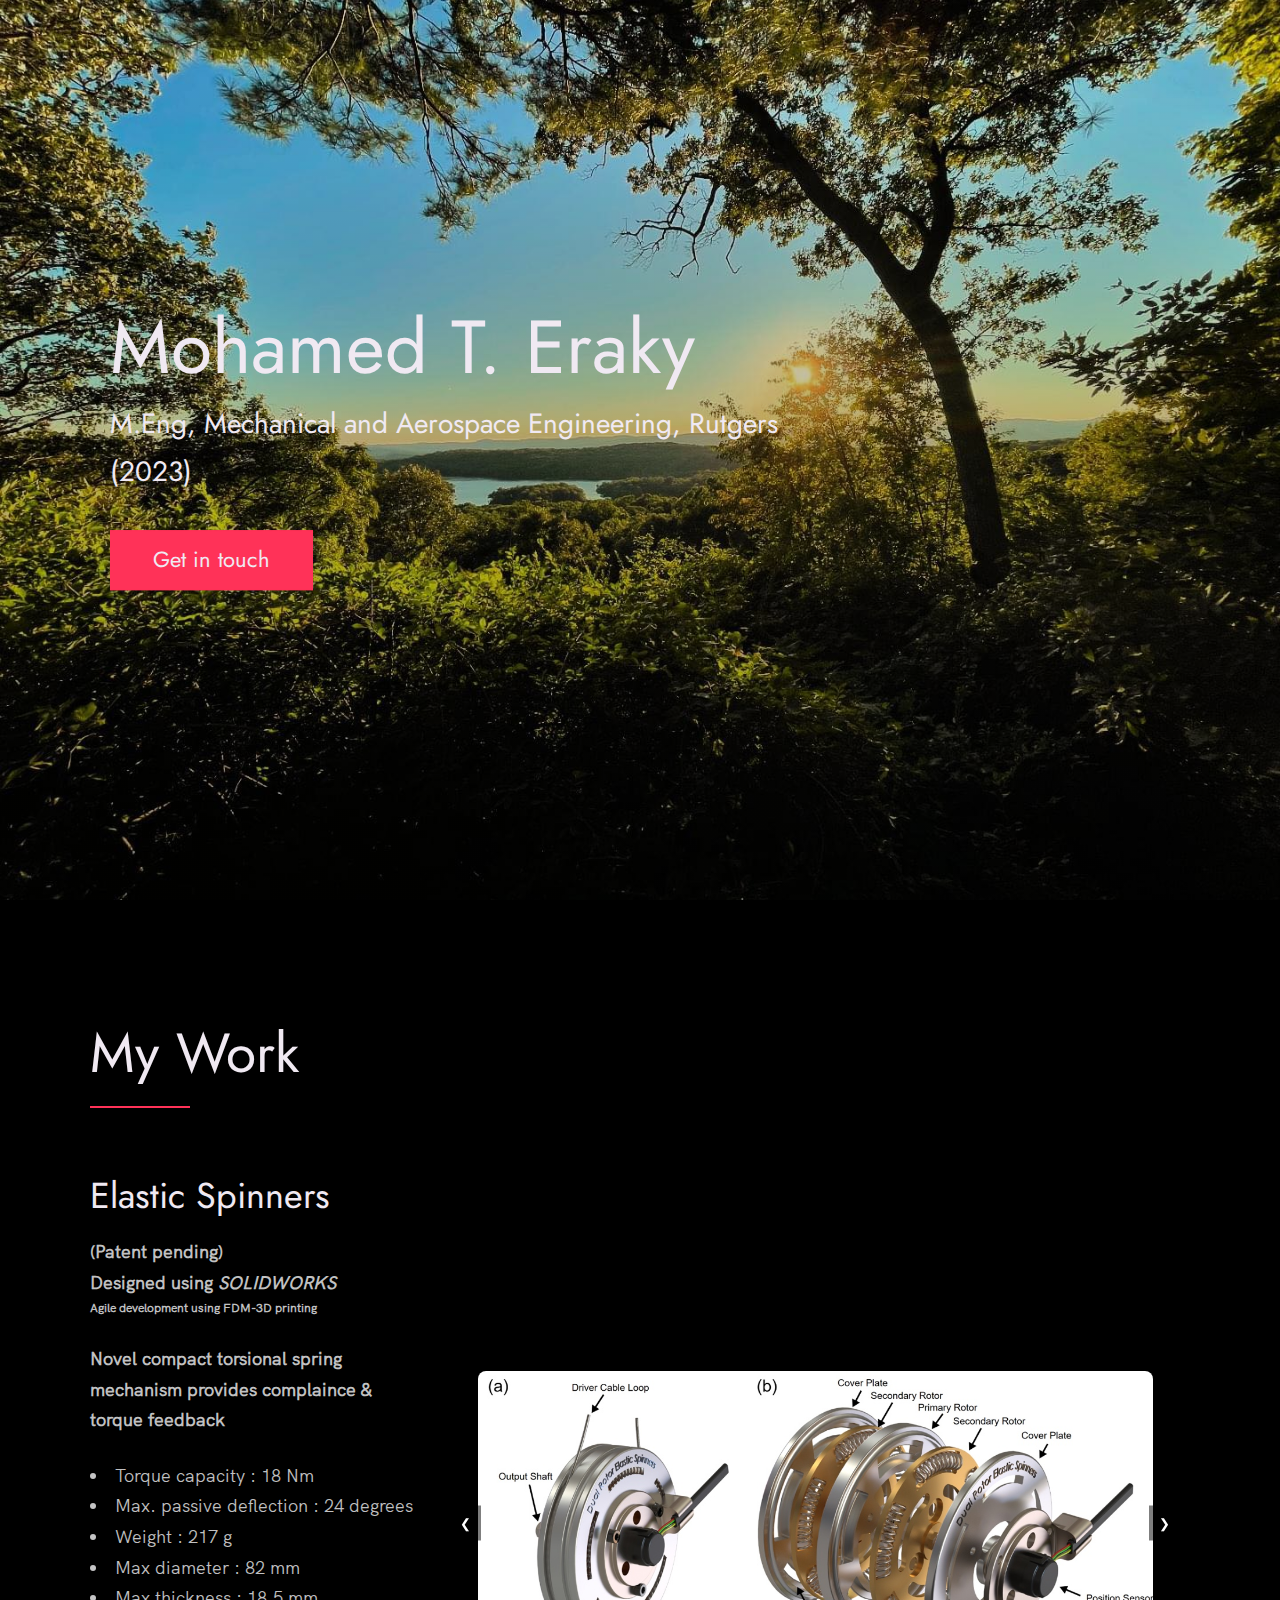
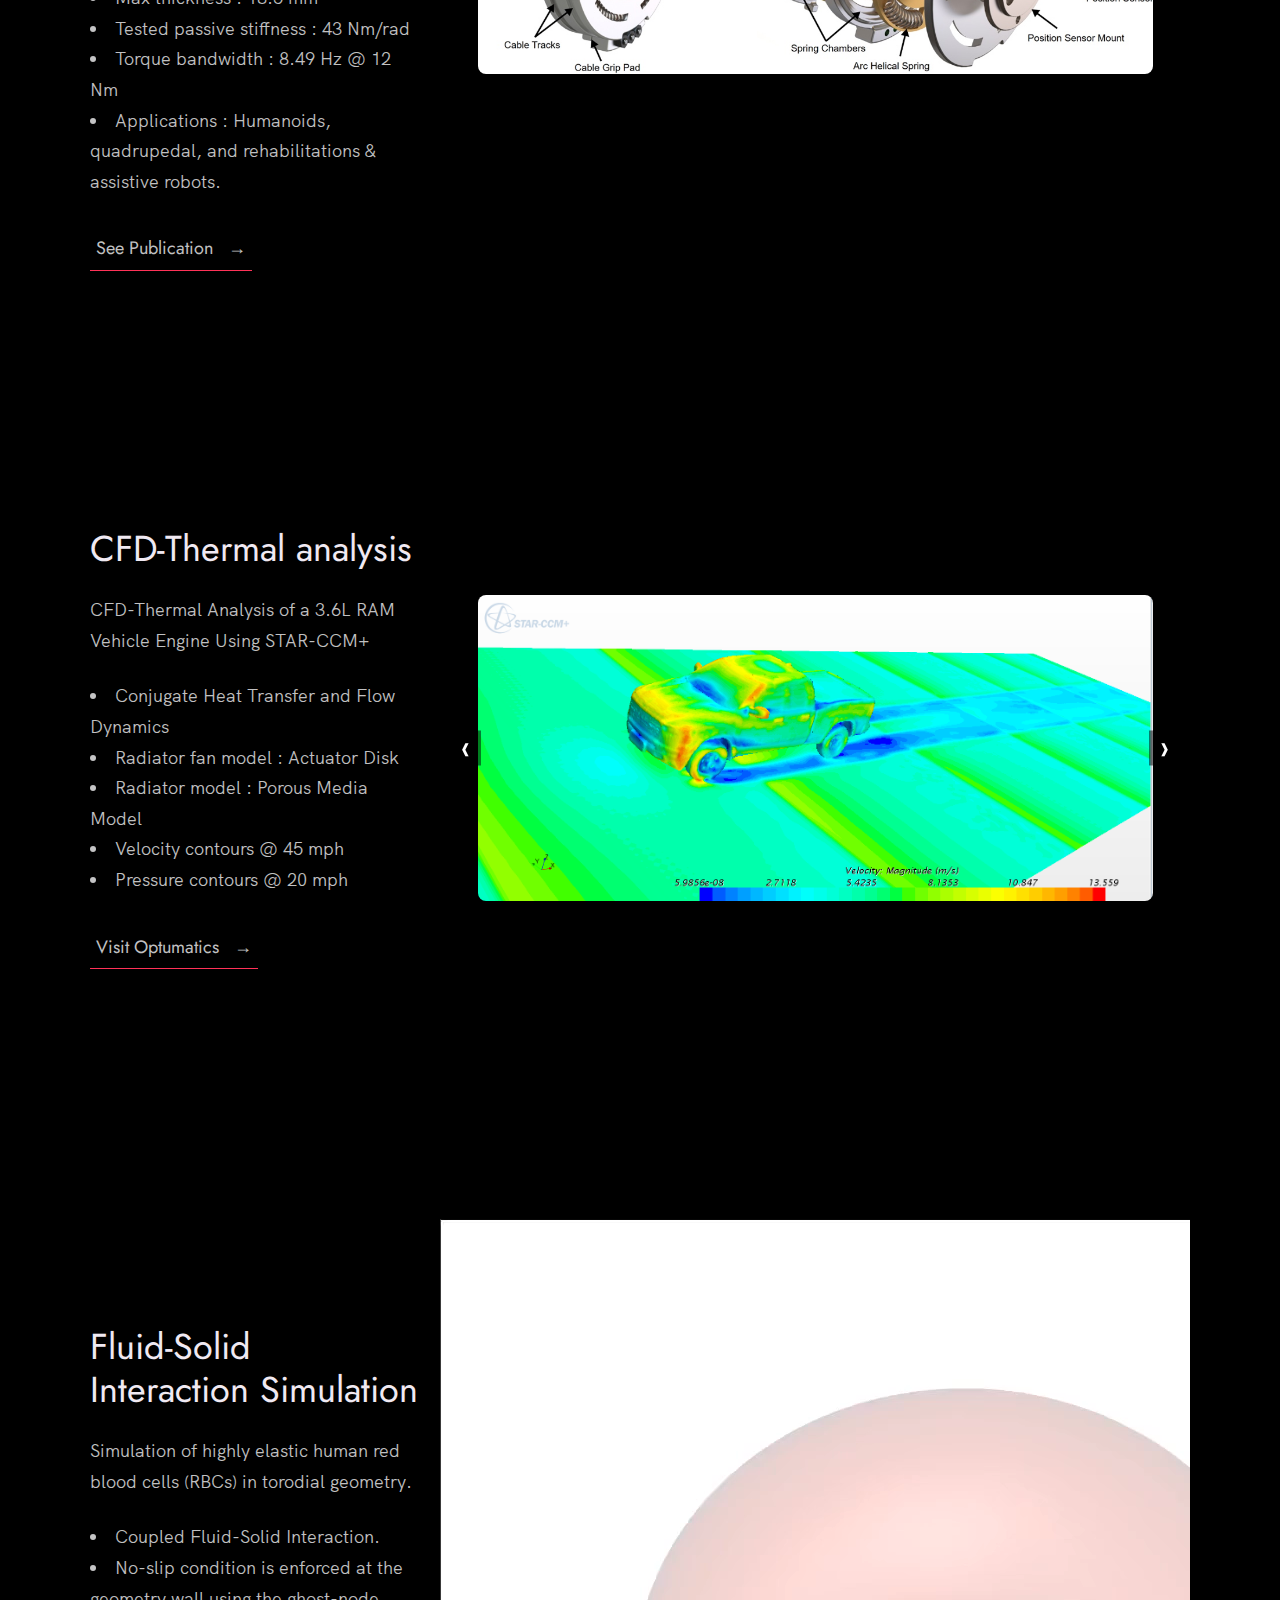
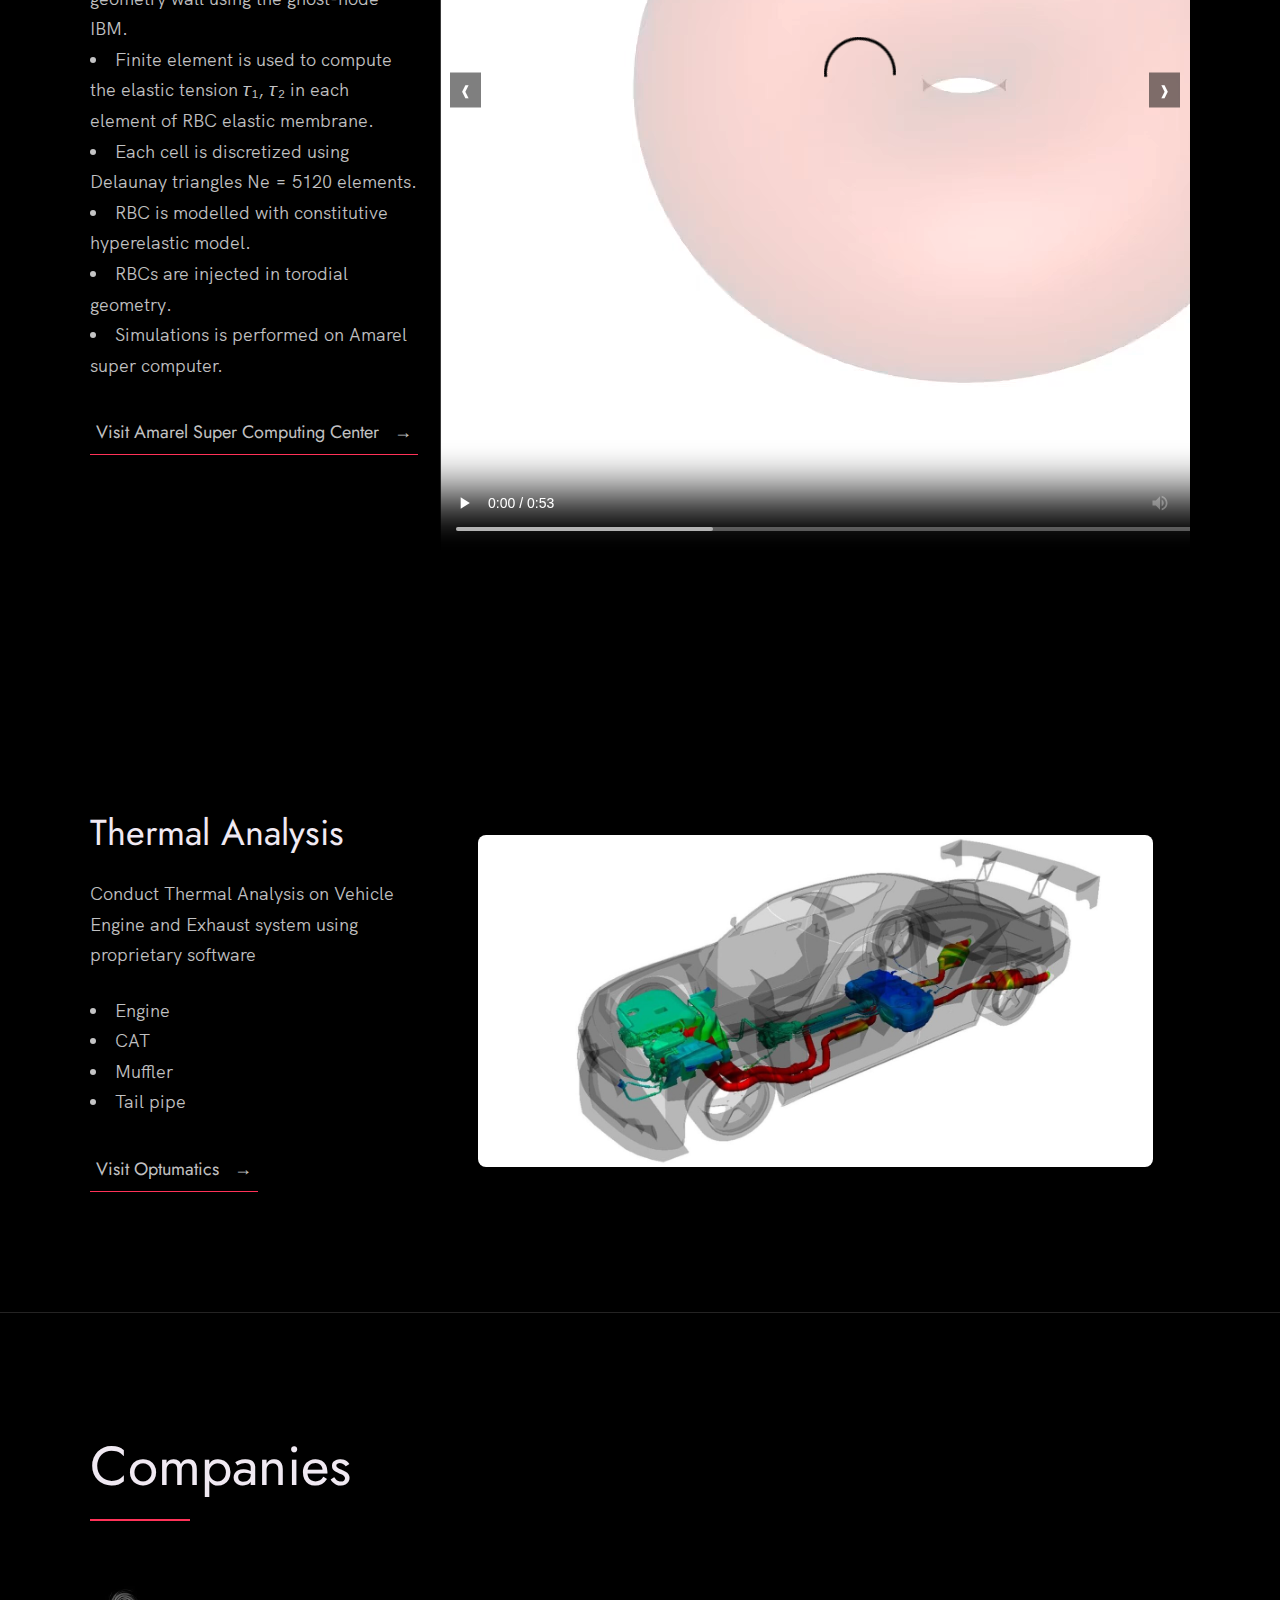
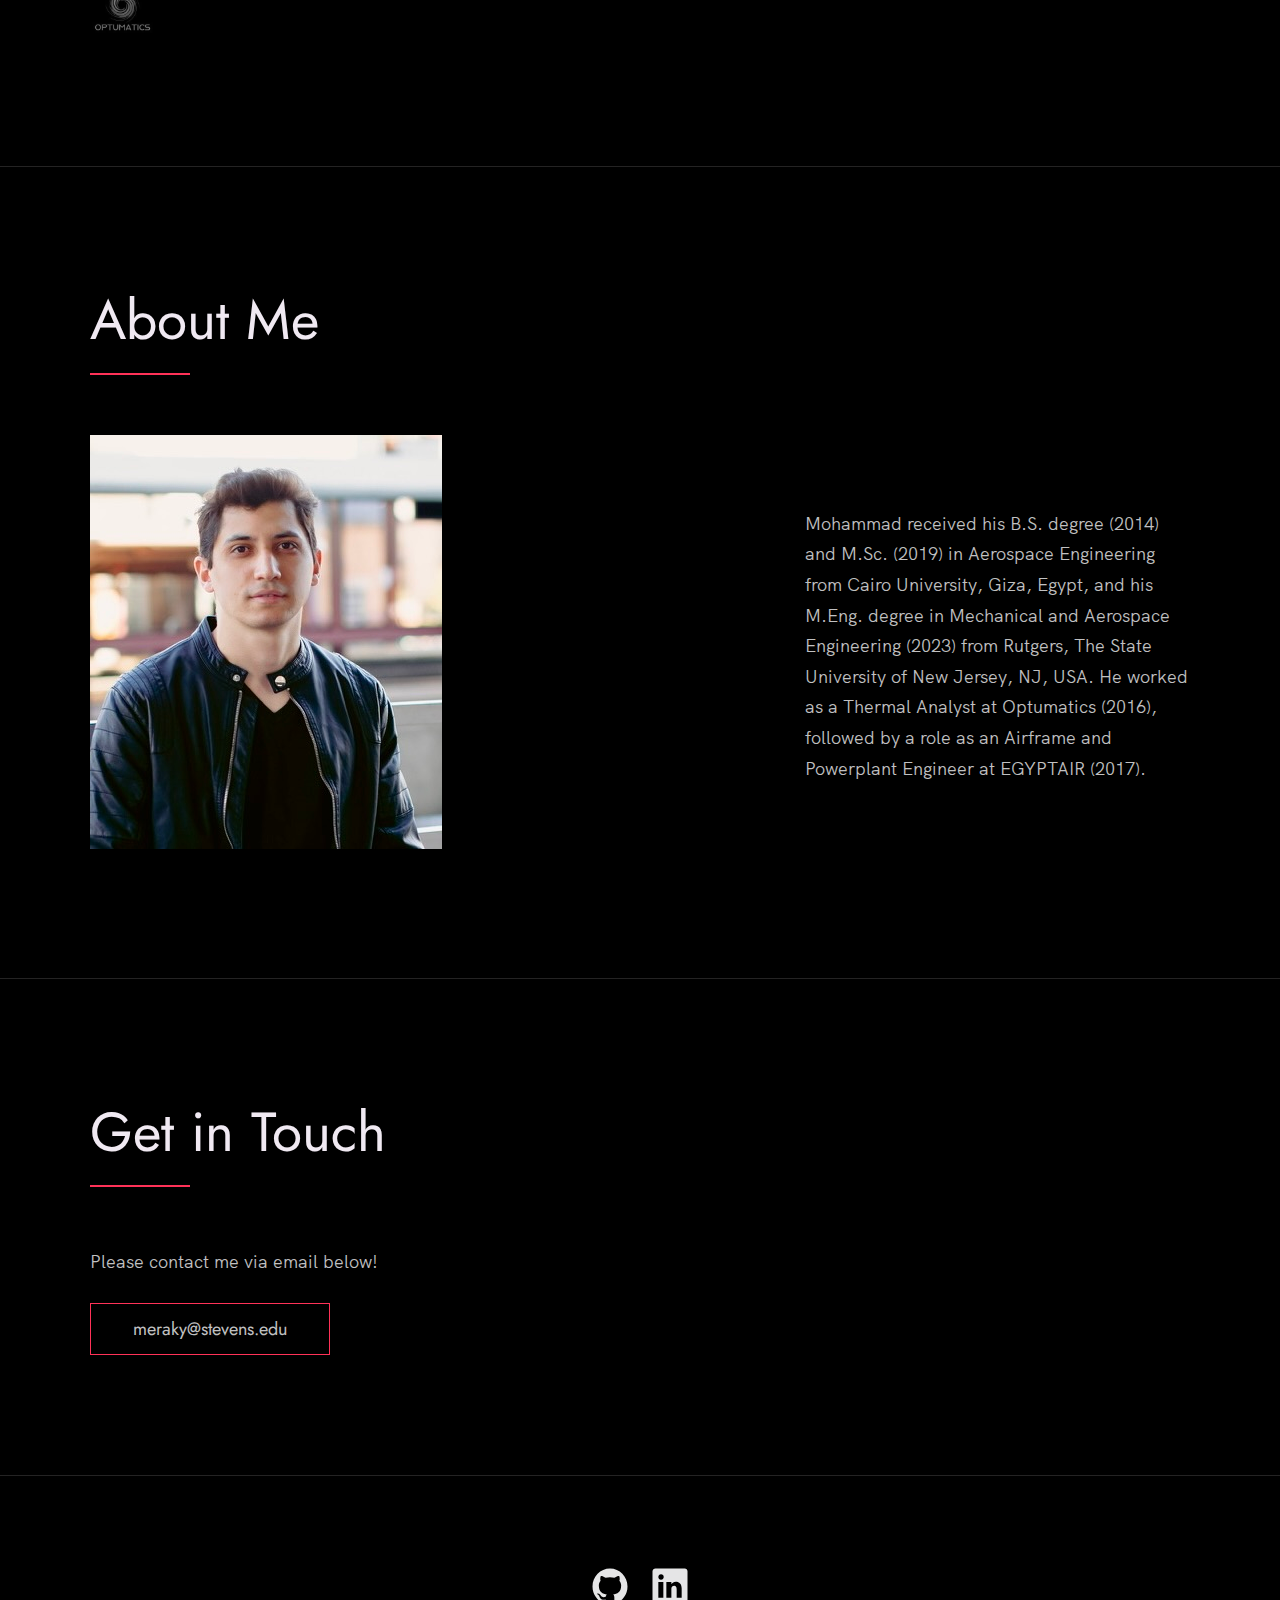
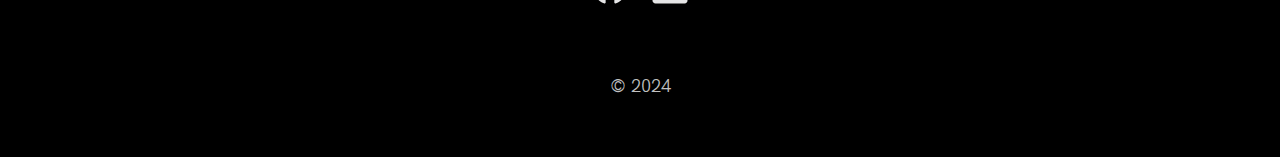
<file: index.html>
<!-- 
  Hello 😊.

  This template is designed and developed by Nisar Hassan Naqvi
  for anyone to use for free or customize the way they like.

  Github Repo: https://github.com/nisarhassan12/portfolio-template/
  My Website: https://nisar.dev

  For business & inquires, contact me => syednisarhassan12@gmail.com
-->

<!--
  Follow the instructions written in comments to create your stunning portfolio
-->

<!DOCTYPE html>
<html lang="en">

<head>
  <meta charset="UTF-8" />
  <meta name="viewport" content="width=device-width, initial-scale=1.0" />
  <link rel="shortcut icon" type="image/png" href="./images/favicon.png" />

  <!-- Put your site title here -->
  <title>
    Mohamed T. Eraky | M. Eng, Mechanical and Aerospace Engineering
  </title>

  <meta name="description" content="Welcome to my website,..">
  <!-- Add some coding keywords below, Ex: (React, CSS etc) -->
  <meta name="keywords" content="Mohamed Eraky, c++, stevens, rutgers, mechanical engineer" />
  <link rel="stylesheet" href="index.css" />
</head>

<body>
  <header class="header" role="banner" id="top">
    <div class="row header__content">
      <!-- Text Section -->
      <div class="header__text">
        <h1 class="heading-primary">
          <span>Mohamed T. Eraky</span>
        </h1>
        <p>M.Eng, Mechanical and Aerospace Engineering, Rutgers (2023)</p>
        <a href="#contact" class="btn btn--pink">Get in touch</a>
      </div>
      <!-- Profile Picture Section -->

    </div>
  </header>


  <main role="main">

    <!-- ***** Work ***** -->

    <section class="work" id="work">
      <div class="row">
        <h2>My Work</h2>
        <div class="work__boxes">

          <!-- Each div with the work__box class is a project. -->

          <div class="work__box">
            <div class="work__text">
              <h3>Elastic Spinners  </h3>
              <h4> (Patent pending) </h4>
              <h4>Designed using <em>SOLIDWORKS</em></h4>
              <h6>Agile development using FDM-3D printing</h4>
              <p>
               <h4>Novel compact torsional spring mechanism provides complaince & torque feedback</h5> 
              </p>
              <ul class="work__list">
                <li> Torque capacity : 18 Nm</li>
                <li> Max. passive deflection : 24 degrees </li>
                <li> Weight : 217 g </li>
                <li> Max diameter : 82 mm </li>
                <li> Max thickness : 18.5 mm </li>
                <li> Tested passive stiffness : 43 Nm/rad </li>
                <li> Torque bandwidth : 8.49 Hz @ 12 Nm </li>
                <li> Applications : Humanoids, quadrupedal, and rehabilitations & assistive robots.
                </li>
              </ul>

              <div class="work__links">
                <a href="https://ieeexplore.ieee.org/abstract/document/10719860" target="_blank" class="link__text">
                  See Publication <span>&rarr;</span>
                </a>

              </div>
            </div>

            <div class="carousel">
              <div class="carousel__container">
                <div class="work__image-box">
                  <img src="./images/ElasticSpinners.jpg" class="work__image" alt="Project 1" />
                </div>
                <div class="work__image-box">
                  <img src="./images/FEA_HQ.jpg" class="work__image" alt="Project 1" />
                </div>

                <div class="work__image-box">
                  <img src="./images/Literature_R.jpg" class="work__image" alt="Project 1" />
                </div>
                <div class="work__image-box">
                  <img src="./images/headline.jpeg" class="work__image" alt="Project 1" />
                </div>
                <div class="work__image-box">
                  <img src="./images/AgileDev.png" class="work__image" alt="Project 1" />
                </div>
              </div>
              <button class="carousel__button carousel__button--prev">&#10094;</button>
              <button class="carousel__button carousel__button--next">&#10095;</button>
            </div>

          </div>
          
          <!-- project 2 -->

        
            <div class="work__box">
              <div class="work__text">
                <h3>CFD-Thermal analysis </h3>
                <p>
                   CFD-Thermal Analysis of a 3.6L RAM Vehicle Engine Using STAR-CCM+
                   
                </p>
                <ul class="work__list">
                  <li> Conjugate Heat Transfer and Flow Dynamics </li>
                  <li> Radiator fan model : Actuator Disk  </li>
                  <li> Radiator model : Porous Media Model </li>
                  <li> Velocity contours @ 45 mph </li>
                  <li> Pressure contours @ 20 mph </li>
                </ul>
  
                <div class="work__links">
                  <a href="https://optumatics.com" class="link__text">
                    Visit Optumatics <span>&rarr;</span>
                  </a>
  
                </div>
  
              </div>
  
  
              <div class="carousel">
                <div class="carousel__container">
                  <div class="work__image-box">
                    <img src="./images/ram_iso.PNG" class="work__image" alt="Project 3" />
                  </div>
                  <div class="work__image-box">
                    <img src="./images/ram_3_6L_geo.PNG" class="work__image" alt="Project 3" />
                  </div>
  
                  <div class="work__image-box">
                    <img src="./images/ram_Iso_mesh.png" class="work__image" alt="Project 3" />
                  </div>
                  <div class="work__image-box">
                    <img src="./images/ram_pressure20MPH.PNG" class="work__image" alt="Project 3" />
                  </div>
                  <div class="work__image-box">
                    <img src="./images/ram_temperature.png" class="work__image" alt="Project 3" />
                  </div>
                  <div class="work__image-box">
                    <img src="./images/ram_vel45mph.png" class="work__image" alt="Project 3" />
                  </div>
                </div>
                <button class="carousel__button carousel__button--prev">&#10096;</button>
                <button class="carousel__button carousel__button--next">&#10097;</button>
              </div>
             
  
            </div>
          
          
            <!-- project RBCs !--> 

             <div class="work__box">
              <div class="work__text">
                <h3> Fluid-Solid Interaction Simulation </h3>
                <p>
                   Simulation of highly elastic human red blood cells (RBCs) in torodial geometry. 
                   
                </p>
                <ul class="work__list">          
                  <li> Coupled Fluid-Solid Interaction. </li>
                  <li> No-slip condition is enforced at the geometry wall using the ghost-node
                    IBM. </li>
                  <li> Finite element is used to compute the elastic tension &#120591;&#8321;, &#120591;&#8322; in each element of RBC elastic membrane. </li>
                 <li> Each cell is discretized using Delaunay triangles Ne = 5120 elements.</li>
                  <li> RBC is modelled with constitutive hyperelastic model.</Li>
                  <li> RBCs are injected in torodial geometry. </li>
                  <li> Simulations is performed on Amarel super computer. </li>
                </ul>
  
                <div class="work__links">
                  <a href="https://oarc.rutgers.edu/resources/amarel/" class="link__text">
                    Visit Amarel Super Computing Center </Center> <span>&rarr;</span>
                  </a>
  
                </div>
  
              </div>
              <div class="carousel">
                <div class="carousel__container">
                  <div class="work__video-box">
                    <video class="work__video" controls>
                      <source src="./videos/FSI_simulation.mp4" type="video/mp4" />
                      video tag 
                    </video>
                  </div>

                </div>
                <button class="carousel__button carousel__button--prev">&#10096;</button>
                <button class="carousel__button carousel__button--next">&#10097;</button>
              </div>
            </div>
            <!-- End of RBC project -->
        
          <div class="work__box">
            <div class="work__text">
              <h3>Thermal Analysis </h3>
              <p>
                Conduct Thermal Analysis on Vehicle Engine
                and Exhaust system using proprietary software
              </p>
              <ul class="work__list">
                <li>Engine</li>
                <li>CAT</li>
                <li>Muffler </li>
                <li>Tail pipe </li>
              </ul>

              <div class="work__links">
                <a href="https://optumatics.com" class="link__text">
                  Visit Optumatics <span>&rarr;</span>
                </a>

              </div>
            </div>

            <div class="carousel">
              <div class="carousel__container">
                <div class="work__image-box">
                  <img src="./images/Thermal Analysis.jpg" class="work__image" alt="Project 3" />
                </div>
                
              </div>
              
            </div>
           

          </div>

        </div>
      </div>
    </section>

    <!-- ***** Companies ***** -->

    <section class="client" id="clients">
      <div class="row">
        <h2>Companies</h2>
        <div class="client__logos">
          <!-- Add logos of the clients or companies you'have worked with. -->
          <img src="./images/Optumatics.jpeg" class="client__logo" alt="Company 2" />

        </div>
      </div>
    </section>

    <!-- ***** About ***** -->

    <section class="about" id="about">
      <div class="row">
        <h2>About Me</h2>
        <div class="about__content">
          <div class="about__text">
            <!-- Replace the below paragraph with info about yourself -->
            <p>

              Mohammad received his B.S. degree (2014) and M.Sc. (2019) in Aerospace Engineering from Cairo University,
              Giza, Egypt, and his M.Eng. degree in Mechanical and Aerospace Engineering (2023) from Rutgers, The State
              University of New Jersey, NJ, USA. He worked as a Thermal Analyst at Optumatics (2016), followed by a role
              as an Airframe and Powerplant Engineer at EGYPTAIR (2017).
              
            </p>
            <!-- Provide a link to your resume -->
            <a href="#" class=""> </a>
          </div>

          <div class="about__photo-container">
            <!-- Add a nice photo of yourself -->
            <img class="about__photo" src="./images/mo.jpg" alt="" />
          </div>
        </div>
      </div>
    </section>
  </main>

  <!-- ***** Contact ***** -->

  <section class="contact" id="contact">
    <div class="row">
      <h2>Get in Touch</h2>
      <div class="contact__info">
        <p>
          Please contact me via email below!
        </p>
        <!-- Replace the email with yours -->
        <a href="mailto:meraky@stevens.edu" class="btn">meraky@stevens.edu</a>
      </div>
    </div>
  </section>

  <!-- ***** Footer ***** -->

  <footer role="contentinfo" class="footer">
    <div class="row">
      <!-- Update the links to point to your accounts -->
      <ul class="footer__social-links">
        <li class="footer__social-link-item">
          <a href="https://github.com/AgyleMotion/CPP_Mohamed_2022_Preview" title="Link to Github Profile">
            <img src="./images/github.svg" class="footer__social-image" alt="Github">
          </a>
        </li>
        <li class="footer__social-link-item">
          <a href="https://www.linkedin.com/in/mohammadtawfik/">
            <img src="./images/linkedin.svg" title="Link to Linkedin Profile" class="footer__social-image"
              alt="Linkedin">
          </a>
        </li>
      </ul>

      <!-- If you give me some credit by keeping the below paragraph, will be huge for me 😊 Thanks. -->
      <p>
        &copy; 2024
      </p>

    </div>
  </footer>

  <a href="#top" class="back-to-top" title="Back to Top">
    <img src="./images/arrow-up.svg" alt="Back to Top" class="back-to-top__image" />
  </a>
  <script src="./index.js"></script>
</body>

</html>
</file>
<file: index.css>
/* --------------------------------------- */
/* ----- Basic Setup ----- */
/* --------------------------------------- */

@font-face {
    font-family: 'Hk Grotesk';
    font-style: normal;
    font-weight: 400;
    src: url('./fonts/HKGrotesk-Regular.woff') format('woff');
}

@font-face {
    font-family: 'Jost';
    font-style: normal;
    font-weight: 400;
    src: url('./fonts/Jost-Regular.ttf') format('woff');
}

* {
    margin: 0;
    padding: 0;
    box-sizing: inherit;
}

:root {
    --font-size-small: 1.8rem;
    --font-size-normal: 2.2rem;
    --font-size-medium: 2.8rem;
    --font-size-medium-1: 3.6rem;
    --font-size-large: 5.5rem;
    --font-size-huge: 7.5rem;
    --font-stack: 'Hk Grotesk', sans-serif;

    --line-height-normal: 1.7;
    --line-height-small: 1.2;

    --black: #000;
    --pink: #ff3258;
    --white: #f0e9f2;
    --white-1: #e5e5e6da;


    --container-max-width: 1180px;
    --container-normal-width: 800px;
    --container-medium-width: 700px; 
    --container-small-width: 500px;

    --gutter-huge: 12rem;
    --gutter-medium: 6rem;
    --gutter-normal: 3rem;
    --gutter-small-1: 2.5rem;
    --gutter-small: 2rem;

    --border-light: 1px solid rgb(36, 35, 35);
}

html {
    font-size: 62.5%; /* (16/10)*100 = 62.5% => 1rem = 10px */
    box-sizing: border-box;
    scroll-behavior: smooth;
}

@media(max-width: 1000px) {
    html {
        font-size: 52%;
    }
}

body {
    font-size: var(--font-size-small);
    font-family: var(--font-stack);
    font-weight: 400;
    color: var(--white-1);
    line-height: var(--line-height-normal);
    background: var(--black);
    overflow-x: hidden;
}

.row {
    max-width: var(--container-max-width);
    margin: 0 auto;
}

@media(max-width: 1340px) {
    .row {
        max-width: 1100px;
    }
}

@media(max-width: 1240px) {
    .row {
        padding: 0 var(--gutter-medium);
    }
}

@media(max-width: 600px) {
    .row {
        padding: 0 var(--gutter-normal);
    }
}

@media(max-width: 600px) {
    .row {
        padding: 0 var(--gutter-small);
    }
}

section {
    padding: var(--gutter-huge) 0;
    border-bottom: var(--border-light);
}

img {
    object-fit: contain;
    max-width: 100%;
}

/* --------------------------------------- */
/* ----- Headlines and Paragraphs ----- */
/* --------------------------------------- */

h1,
h2,
h3 {
    font-family: 'Jost', sans-serif;
    font-weight: 400;
    line-height: var(--line-height-small);
    color: var(--white);
}

.heading-primary {
    line-height: 1;
    font-size: var(--font-size-huge);
    font-weight: 400;
}

@media(max-width: 900px) {
    .heading-primary {
        font-size: 6.5rem;
    }
}

h2 {
    font-size: var(--font-size-large);
    margin-bottom: var(--gutter-medium);
}

h2::after {
    content: '';
    display: block;
    height: 2px;
    width: 10rem;
    background: var(--pink);
    margin: var(--gutter-small) 0;
}

h3 {
    font-size: var(--font-size-medium-1);
    margin-bottom: var(--gutter-small);
}

@media(max-width: 500px) {
    .heading-primary {
        font-size: var(--font-size-large);
    }

    h2 {
        font-size: var(--font-size-medium-1);
    }

    h3 {
        font-size: var(--font-size-medium);
    }
}

p {
    margin: var(--gutter-small-1) 0;
}

@media(max-width: 900px) {
    p { 
        max-width: var(--container-small-width);
    }
}

/* --------------------------------------- */
/* ----- Buttons and Links ----- */
/* --------------------------------------- */

a {
    color: var(--white);
    font-weight: 400;
    font-family: 'Jost', sans-serif;
    transition: all .2s;
    outline: 2px solid transparent;
}

::-moz-focus-inner {
    border: 0;
}

button:focus,
a:focus {
    outline: 2px solid var(--pink);
}

body:not(.user-is-tabbing) button:focus,
body:not(.user-is-tabbing) a:focus {
    outline: none;
}

.link:hover {
    color: var(--pink);
}

.btn {
    position: relative;
    display: inline-block;
    padding: 1rem 4.2rem;
    text-decoration: none;
    color: inherit;
    border: 1px solid  var(--pink);
    font-weight: 400;
}

.btn:focus {
    outline: none;
}

.btn::after {
    content: '';
    display: block;
    position: absolute;
    top: 0;
    left: 0;
    right: 100%;
    background: var(--white);
    height: 100%;
    z-index: -1;
    transition: all 0.2s cubic-bezier(1, 0.68, 0.16, 0.9);
}

.btn:hover::after,
.btn:focus::after {
    right: 0;
    background: var(--pink);
}

.btn--pink {
    background: var(--pink);
    transition: all 0.2s;
}

.btn--pink::after {
    display: none;
}

.btn--pink:hover,
.btn--pink:focus {
    background: transparent;
}

.link__text {
    position: relative;
    display: inline-block;
    padding: .6rem;
    color: inherit;
    text-decoration: none;
    border-bottom: 1px solid var(--pink);
}

.link__text::after {
    content: '';
    display: block;
    position: absolute;
    top: 0;
    left: 0;
    right: 100%;
    background: var(--white);
    height: 100%;
    z-index: -1;
    transition: all 0.2s cubic-bezier(1, 0.68, 0.16, 0.9);
}

.link__text:focus {
    outline: none;
}

.link__text:hover::after,
.link__text:focus:after {
    right: 0;
    background: var(--pink);
}

.link__text span {
    padding-left: 1rem;
    font-family: sans-serif;
}

/* ----- Back to Top ----- */

.back-to-top {
    position: fixed;
    bottom: 4rem;
    right: 4rem;
    display: flex;
    justify-content: center;
    align-items: center;
    height: 5.5rem;
    width: 5.5rem;
    background-color: var(--pink);
    border-radius: 50%;
    z-index: 10;
    visibility: hidden;
    transition: all .4s;
}

.back-to-top__image {
    height: 70%;
}

@media(max-width: 900px) {
    .back-to-top {
        right: 2rem;
    }
}

@media(max-width: 500px) {
    .back-to-top {
        right: 1rem;
    }
}

/* --------------------------------------- */
/* ----- Navigation ----- */
/* --------------------------------------- */

.nav {
    display: flex;
    justify-content: flex-end;
    padding: var(--gutter-normal) 0;
}

.nav__items {
    display: flex;
    list-style: none;
}

.nav__item:not(:last-child) {
    margin-right: var(--gutter-medium);
}

@media(max-width: 500px) {
    .nav {
        justify-content: center;
    }
}

@media(max-width: 400px) {
    .nav__item:not(:last-child) {
        margin-right: var(--gutter-normal);
    }
}

@media(max-width: 300px) {
    .nav {
        font-size: var(--font-size-small);
    }
}

.nav__link {
    position: relative;
    display: inline-block;
    padding: 1rem 0;
    text-decoration: none;
    color: inherit;
    transition: all .2s;
}

.nav__link::after {
    content: '';
    position: absolute;
    bottom: 0;
    left: 0;
    right: 100%;
    display: inline-block;
    height: 1rem;
    background: var(--white);
    transition: all 0.25s cubic-bezier(1, 0.68, 0.16, 0.9);
}

.nav__link:hover {
    color: var(--pink);
}

.nav__link:hover::after {
    right: 0;
    height: 2px;
    background: var(--pink);
}

/* --------------------------------------- */
/* ----- Header ----- */
/* --------------------------------------- */

.header {
    background: linear-gradient(rgba(0,0,0, .1), rgba(0,0,0, .4)), 
        url('./images/header.jpg');
    height: 100vh;
    background-size: cover;
    background-position: center;
    background-attachment: fixed;
    font-size: var(--font-size-normal);
}

.header__text {
    position: absolute;
    top: 50%;
    transform: translateY(-50%);
}

.header__text p {
    margin: 1.5rem 0 3.5rem;
    max-width: var(--container-medium-width);
    font-family: 'Jost', sans-serif;
    font-size: var(--font-size-medium);
}

@media(max-width: 500px) {
    .header {
        text-align: center;
    }

    .header__text p {
        transform: scale(.8);
    }
}

/* --------------------------------------- */
/* ----- Work ----- */
/* --------------------------------------- */

.work__box {
    display: flex;
    align-items: center;
}

@media(max-width: 900px) {
    .work__box {
        align-items: initial;
        flex-direction: column-reverse;
    }
}

.work__box:not(:last-child) {
    margin-bottom: 25rem;
}

@media(max-width: 500px) {
    .work__box:not(:last-child) {
        margin-bottom: 20rem;
    }
}

.work__links {
    display: flex;
    align-items: center;
}

.work__text {
    flex: 0 0 30%;
}

.work__list {
    /* list-style-type: square; */
    list-style-position: inside;
    margin-bottom: var(--gutter-normal);
}

.work__code {
    display: block;
    height: 3rem;
    margin-left: var(--gutter-normal);
    transition: all .3s;
}

.work__code:hover {
    transform: scale(1.2);
}

.carousel {
    position: relative;
    width: 90%; /* Reduce the container size */
    max-width: 800px; /* Optional: Set a maximum width */
    overflow: hidden;
    margin-left: 2rem; /* Push the container slightly to the right */
    margin-right: auto; /* Center horizontally if width is reduced */
}

.carousel__container {
    display: flex;
    transition: transform 0.5s ease-in-out;
    position: relative;

    /* Safari Fix */
    -webkit-transform: translateX(0);
    transform: translateX(0);
    -webkit-backface-visibility: hidden; /* Helps prevent flickering */
}

.work__image-box {
    flex: 0 0 100%; /* Each image takes full width */
    text-align: center;
    display: flex;
    justify-content: center; /* Center the images horizontally */
    align-items: center; /* Center the images vertically */
}

.work__image {
    width: 90%; /* Scale the image down to 80% of its container's width */
    max-width: 700px; /* Limit the maximum width to 500px */
    height: auto; /* Maintain the aspect ratio */
    object-fit: cover; /* Ensure the image fills its container without distortion */
    border-radius: 8px; /* Optional rounded corners */
    margin: 0 auto; /* Center the image if it doesn't fill the container */
}


.carousel__button {
    position: absolute;
    top: 50%; /* Center arrows vertically */
    transform: translateY(-50%); /* Align perfectly to the vertical center */
    background-color: rgba(0, 0, 0, 0.5);
    border: none;
    color: white;
    padding: 1rem;
    cursor: pointer;
    z-index: 10;

    /* Safari Fix */
    -webkit-user-select: none; /* Prevent selection of buttons in Safari */
    user-select: none;
}

.carousel__button--prev {
    left: 1rem; /* Distance from the left edge */
}

.carousel__button--next {
    right: 1rem; /* Distance from the right edge */
}

.carousel__button:hover {
    background-color: rgba(0, 0, 0, 0.7);
}




/** 




.work__image-box {
    margin-bottom: var(--gutter-normal);
}

@media(min-width: 901px) {
    .work__image-box {
        flex: 1;
        margin: 0 0 0 10rem;
    }
}

@media(max-width: 900px) {
    .work__code {
        height: 4rem;
    }
}
***/
/* --------------------------------------- */
/* ----- Clients ----- */
/* --------------------------------------- */

.client__logos {
    display: flex;
    justify-content: space-between;
    filter: invert(100%) grayscale(100%) opacity(.8);
}

.client__logo {
    height: 6.5rem;
    max-width: 18rem;
}

@media(max-width: 1240px) {
    .client__logos {
        overflow-x: scroll;
        padding: var(--gutter-normal);
    }

    .client__logo:not(:last-of-type) {
        margin-right: var(--gutter-medium);
    }
}

/* --------------------------------------- */
/* ----- About ----- */
/* --------------------------------------- */

.about__content {
    display: flex;
    flex-direction: row-reverse;
    align-items: center;
}

@media(max-width: 900px) {
    .about__content {
        flex-direction: column-reverse;
        align-items: initial;
    }
}

.about__photo-container {
    margin-bottom: var(--gutter-normal);
}

@media(min-width: 901px) {
    .about__text {
        flex: 0 0 35%;
    }
    
    .about__photo-container {
        flex: 1;
        margin: 0 var(--gutter-huge) 0 0;
    }
}

/* --------------------------------------- */
/* ----- Contact ----- */
/* --------------------------------------- */

.contact__info {
    max-width: var(--container-medium-width);
}

/* --------------------------------------- */
/* ----- Footer ----- */
/* --------------------------------------- */

.footer {
    text-align: center;
    padding: var(--gutter-medium) 0 var(--gutter-normal);
}

.footer__social-links {
    display: flex;
    justify-content: center;
    padding: var(--gutter-normal) 0;
    list-style: none;
}

.footer__social-link-item:not(:last-of-type) {
    margin-right: var(--gutter-small);
}

.footer__social-image {
    height: 4rem;
}

.footer__github-buttons {
    display: flex;
    justify-content: center;
}

.footer__github-buttons iframe {
    height: 2.5rem;
    width: 84px;
    transform: translateY(3px);
}

@media(max-width: 500px) {
    .footer {
        padding: var(--gutter-medium) 0;
    } 
}

/* Header layout */
.header__content {
    display: flex;
    align-items: center; /* Vertically align photo and text */
    justify-content: space-between; /* Push text to the left and photo to the right */
    flex-wrap: nowrap; /* Prevent stacking */
    padding: 20px; /* Add padding for spacing */
    gap: 20px; /* Reduce the gap between text and photo */
}

/* Text section */
.header__text {
    flex: 1; /* Allow text to take up remaining space */
    max-width: 60%; /* Limit the width of the text */
    color: var(--white); /* Ensure text is readable */
}
</file>
